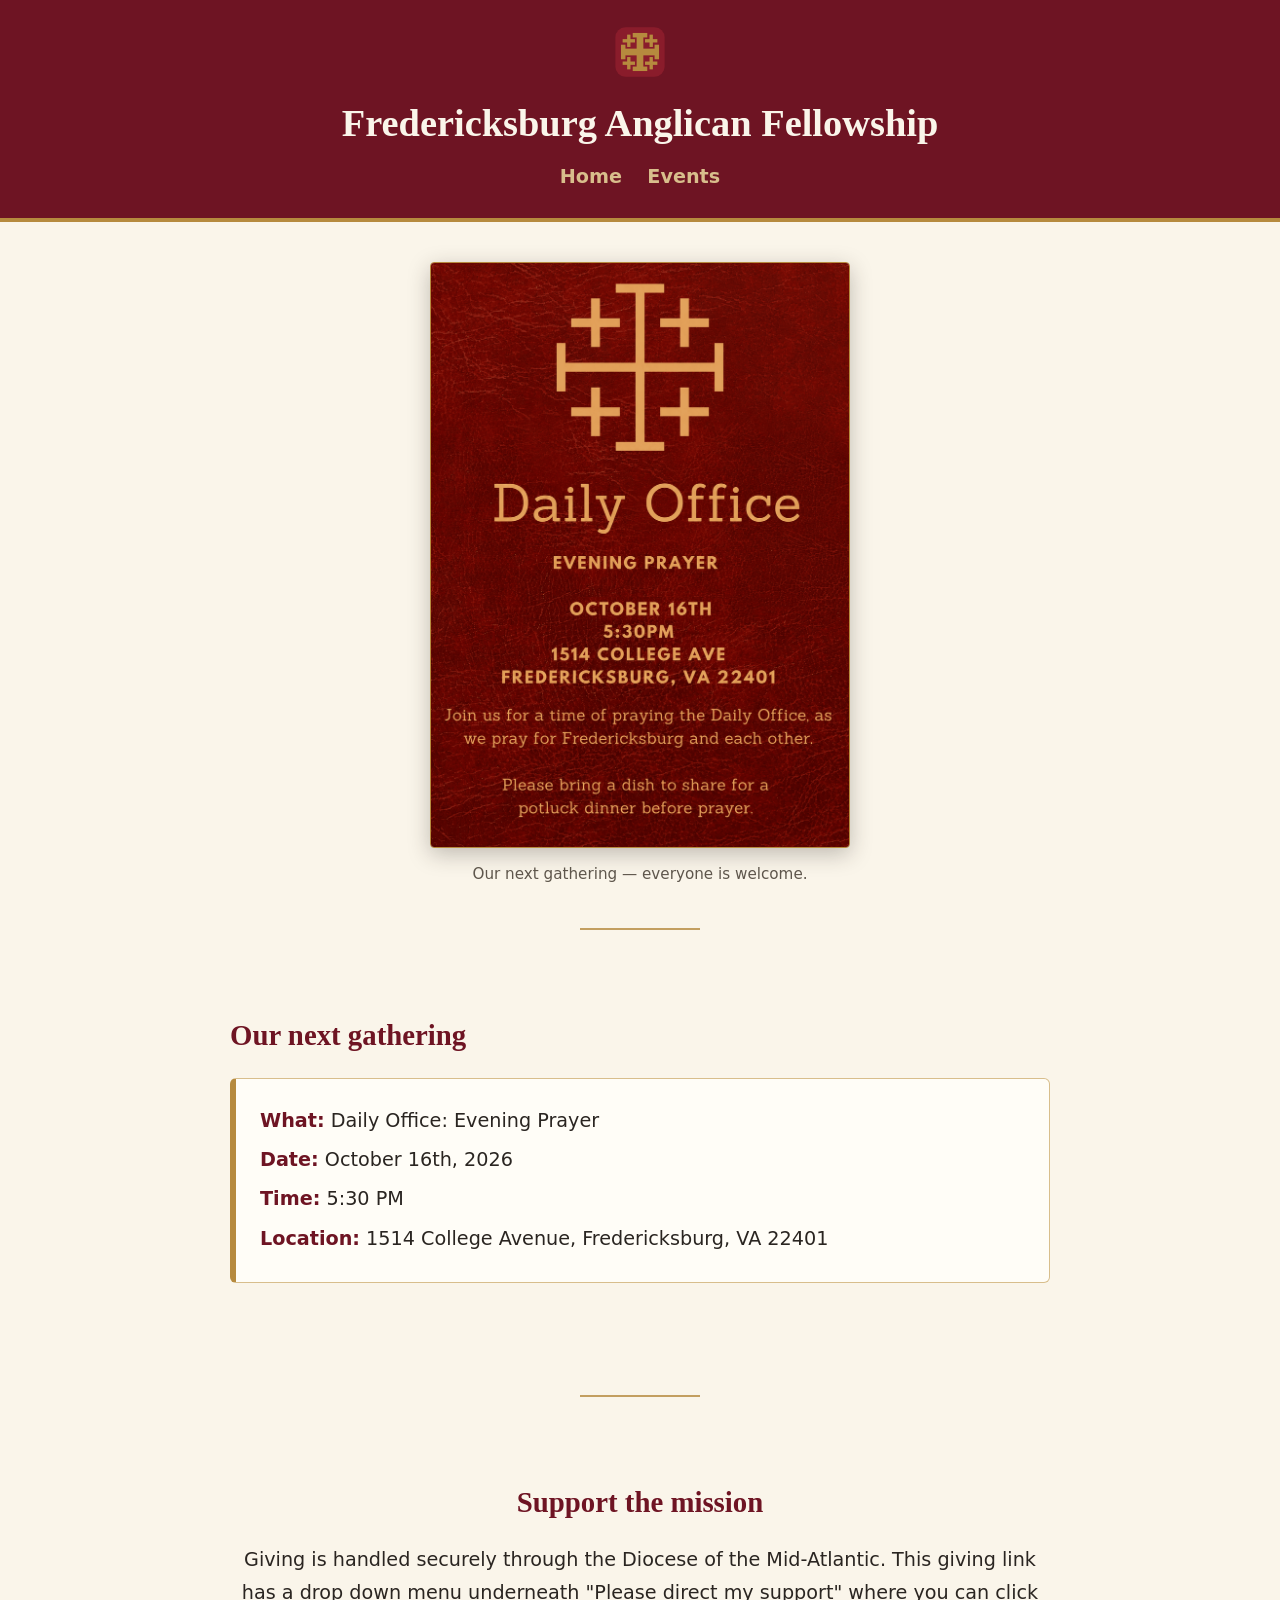
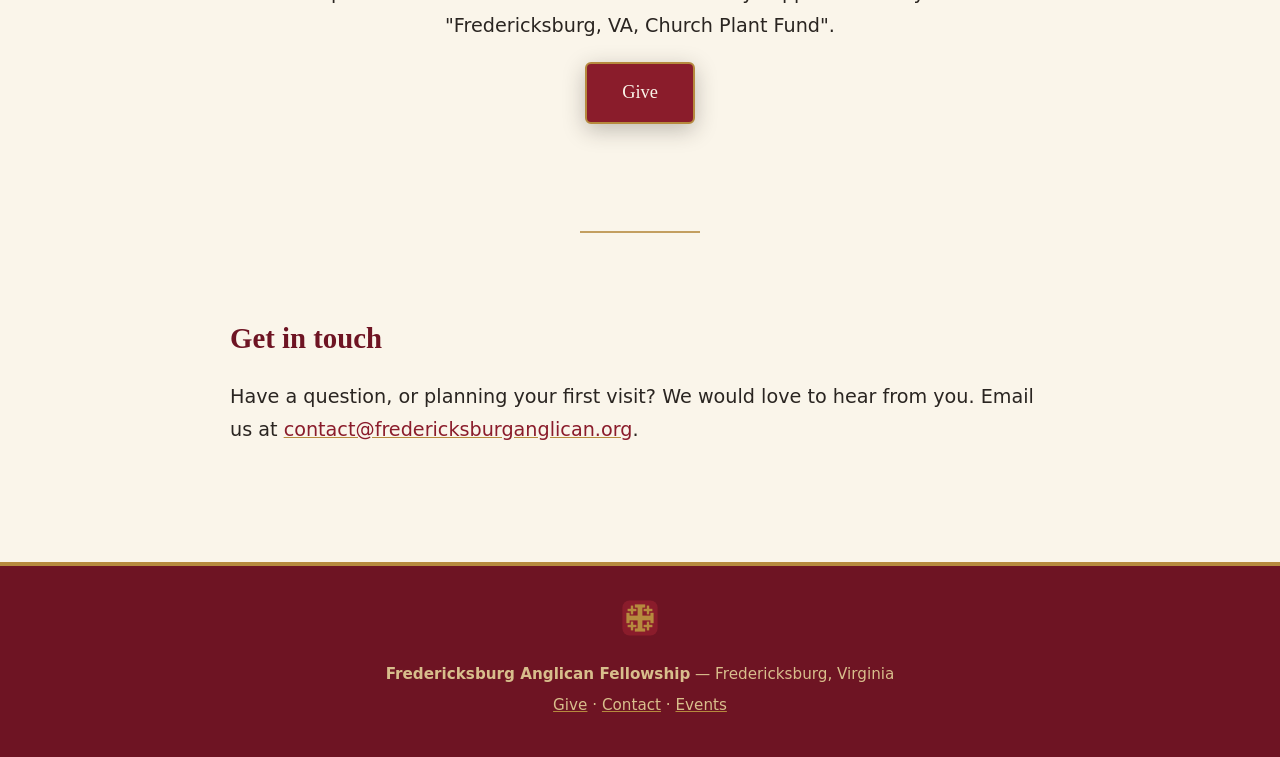
<file: index.html>
<!DOCTYPE html>
<!--
  index.html  -  the HOME / LANDING page of the church website.

  WELCOME, WEB DESIGNER-IN-TRAINING!  A few things worth knowing:
    * Anything between <!-​- and -​-> is a COMMENT. Comments are notes for humans;
      the browser ignores them. This whole page is heavily commented to help you
      learn. You can delete comments once you understand a section.
    * Text you should fill in is written in CAPITALS inside square brackets,
      like [CHURCH NAME], or ends in _HERE, like CONTACT_EMAIL_HERE. Search the file
      for those and replace them with your real details.
    * The <head> holds information ABOUT the page (title, SEO, icons). The <body>
      holds what people actually SEE.
-->
<html lang="en">
<head>
  <!-- Character set + mobile scaling. Always keep these two lines. -->
  <meta charset="UTF-8">
  <meta name="viewport" content="width=device-width, initial-scale=1.0">

  <!-- ===================================================================
       SEARCH ENGINE INFO (SEO)
       The <title> shows in the browser tab AND as the big blue link in Google
       results. The description is the grey summary text under that link.
       Both deliberately name the denomination and the town so people searching
       for a church in this area can find us.
       =================================================================== -->
  <title>Fredericksburg Anglican Fellowship | Anglican Church (ACNA) in Fredericksburg, VA</title>
  <meta name="description"
        content="Fredericksburg Anglican Fellowship is an lay-led group gathering monthly for prayer in the Anglican tradition. Join us for prayer and worship; all are welcome.">

  <!-- Tells search engines the "official" address of this page.
       Replace the domain with your real custom domain once it is set up. -->
  <link rel="canonical" href="https://fredericksburganglican.org/">

  <!-- ===================================================================
       FAVICON / APP ICONS  (the little Jerusalem Cross in the browser tab)
       =================================================================== -->
  <link rel="icon" href="favicon.svg" type="image/svg+xml">
  <link rel="icon" href="favicon.png" type="image/png" sizes="64x64">
  <link rel="apple-touch-icon" href="apple-touch-icon.png">

  <!-- ===================================================================
       OPEN GRAPH TAGS
       These control how the site looks when someone shares the link on
       Facebook, iMessage, WhatsApp, etc. We use the event image as the preview
       picture so shared links look warm and inviting.
       =================================================================== -->
  <meta property="og:type" content="website">
  <meta property="og:title" content="Fredericksburg Anglican Fellowship | Anglican Church (ACNA) in Fredericksburg, VA">
  
  <meta property="og:url" content="https://fredericksburganglican.org/">
  <meta name="twitter:card" content="summary_large_image">

  <!-- ===================================================================
       STRUCTURED DATA (Schema.org, in JSON-LD format)
       This is a machine-readable summary of who we are. Google reads it to show
       rich results (name, location, service times). Edit the values to match
       your church. It does not appear visibly on the page.
       =================================================================== -->
  <script type="application/ld+json">
  {
    "@context": "https://schema.org",
    "@type": "Church",
    "name": "Fredericksburg Anglican Fellowship",
    "url": "https://fredericksburganglican.org/",
    "description": "A lay-led group gathering monthly for prayer in the Anglican tradition",
    "image": "https://fredericksburganglican.org/images/next_event.png",
    "address": {
      "@type": "PostalAddress",
      "streetAddress": "[MEETING STREET ADDRESS]",
      "addressLocality": "Fredericksburg",
      "addressRegion": "VA",
      "postalCode": "[ZIP CODE]",
      "addressCountry": "US"
    },
    "email": "CONTACT_EMAIL_HERE",
    "areaServed": [
      "Fredericksburg, VA",
      "Spotsylvania, VA",
      "Stafford, VA",
      "Massaponax, VA"
    ],
    "sameAs": [
      "SOCIAL_MEDIA_URL_HERE"
    ]
  }
  </script>
  <!-- NOTE: The block above intentionally has no weekly service time, because
       your gatherings still vary from month to month. Once you settle into a regular
       weekly time, you can add an "openingHoursSpecification" (see the README).
       Do NOT put // or <!-​- comments INSIDE the JSON block above — JSON-LD must
       be pure JSON or search engines will ignore it. -->

  <!-- Link to our stylesheet (all the colors, fonts, and layout live there). -->
  <link rel="stylesheet" href="css/style.css">

  <!-- REMINDER: A free Google Business Profile (google.com/business) matters as
       much as this website for local "church near me" searches. Create one,
       verify your location, and add photos + service times. -->
</head>

<body>

  <!-- =====================================================================
       HEADER  -  the church name and a small Jerusalem Cross at the top.
       ===================================================================== -->
  <header class="site-header">
    <!-- The Jerusalem Cross is the church's symbol. alt="" (empty) because it is
         decorative here and the church name right below already says who we are. -->
    <img class="brand-cross" src="favicon.svg" alt="">
    <h1 class="church-name">Fredericksburg Anglican Fellowship</h1>
    

    <!-- Simple navigation. Add or remove links as your site grows. -->
    <nav class="site-nav" aria-label="Primary">
      <a href="index.html">Home</a>
      <a href="events.html">Events</a>
    </nav>
  </header>

  <!-- =====================================================================
       MAIN  -  the primary content of the page.
       ===================================================================== -->
  <main>

    <!-- HERO: welcome line + the upcoming event announcement image. -->
    <section class="hero container">
     
     

      <!--
        UPCOMING EVENT IMAGE  -  the most important image on the page.

        HOW UPDATES WORK: to announce a new event, you simply overwrite the file
        "images/next_event.png" with a new picture of the SAME name. You NEVER
        need to edit this HTML. The alt text below is intentionally generic
        ("evergreen") so it stays correct no matter which event image is showing.

        NOTE FOR SEO: the date/time/place in this image are baked in as PIXELS,
        so Google and screen readers cannot read them. That's fine for normal
        use. IF you ever want one specific event indexed by Google, you can
        OPTIONALLY add a JSON-LD "Event" block (see README) plus a line of real
        text below the image — but this is not required for routine updates.
      -->
      <img class="event-image"
           src="images/next_event.png"
           alt="Announcement for our next gathering; details in the image.">

      <p class="event-caption">Our next gathering — everyone is welcome.</p>
    </section>

    <hr class="divider">

    <!-- =====================================================================
         ⭐ OUR NEXT GATHERING  -  UPDATE THIS WHENEVER YOU POST A NEW EVENT ⭐

         This is the TEXT version of the announcement image. Whenever you swap in
         a new images/next_event.png, ALSO edit the four lines inside the card
         below so they match the new image.

         WHY BOTHER, when the image already shows all this?
         The date, time, and place inside the PNG are just coloured pixels —
         Google and AI assistants (ChatGPT, Perplexity, Claude, etc.) literally
         cannot read them. The lines below ARE readable by those tools, so this
         is what lets your next gathering appear in search results and AI answers.
         It is plain text between the > and < marks, so it is quick to edit and
         needs no special tools. (More on this in the README.)
         ===================================================================== -->
    <section class="section container" id="next">
      <h2>Our next gathering</h2>
      <div class="details-card">
        <!-- ↓↓↓ EDIT THESE FOUR LINES FOR EACH NEW EVENT ↓↓↓ -->
        <p><span class="label">What:</span> Daily Office: Evening Prayer</p>
        <p><span class="label">Date:</span> October 16th, 2026</p>
        <p><span class="label">Time:</span> 5:30 PM</p>
        <p><span class="label">Location:</span> 1514 College Avenue, Fredericksburg, VA 22401</p>

        <!-- ↑↑↑ EDIT THESE FOUR LINES FOR EACH NEW EVENT ↑↑↑ -->
      </div>
      
    </section>

    <hr class="divider">

    <!-- GIVE: the prominent call-to-action button linking to the diocese giving page. -->
    <section class="section container give-section">
      <h2>Support the mission</h2>
      <p>
        Giving is handled securely through the Diocese of the Mid-Atlantic. This giving link has a drop down menu underneath "Please direct my support" where you can click "Fredericksburg, VA, Church Plant Fund".
      </p>
      <!-- This is the diocese giving page (Qgiv). Update the href here if it ever changes. -->
      <p>
        <a class="button" href="https://secure.qgiv.com/for/dioceseofthemid-atlantic/">Give</a>
      </p>
    </section>

    <hr class="divider">

    <!-- CONTACT: a simple email link. Replace the placeholder address. -->
    <section class="section container" id="contact">
      <h2>Get in touch</h2>
      <p>
        Have a question, or planning your first visit? We would love to hear from
        you. Email us at
        <a href="mailto:contact@fredericksburganglican.org">contact@fredericksburganglican.org</a>.
      </p>
    </section>

  </main>

  <!-- =====================================================================
       FOOTER  -  church name, diocese link, and giving link again.
       ===================================================================== -->
  <footer class="site-footer">
    <img class="footer-cross" src="favicon.svg" alt="">
    <p><strong>Fredericksburg Anglican Fellowship</strong> — Fredericksburg, Virginia</p>
    
    <p>
      <a href="https://secure.qgiv.com/for/dioceseofthemid-atlantic/">Give</a> &middot;
      <a href="mailto:CONTACT_EMAIL_HERE">Contact</a> &middot;
      <a href="events.html">Events</a>
    </p>
    <!-- Optional: add social links here, e.g.
         <p><a href="SOCIAL_MEDIA_URL_HERE">Facebook</a></p> -->
  </footer>

</body>
</html>
</file>
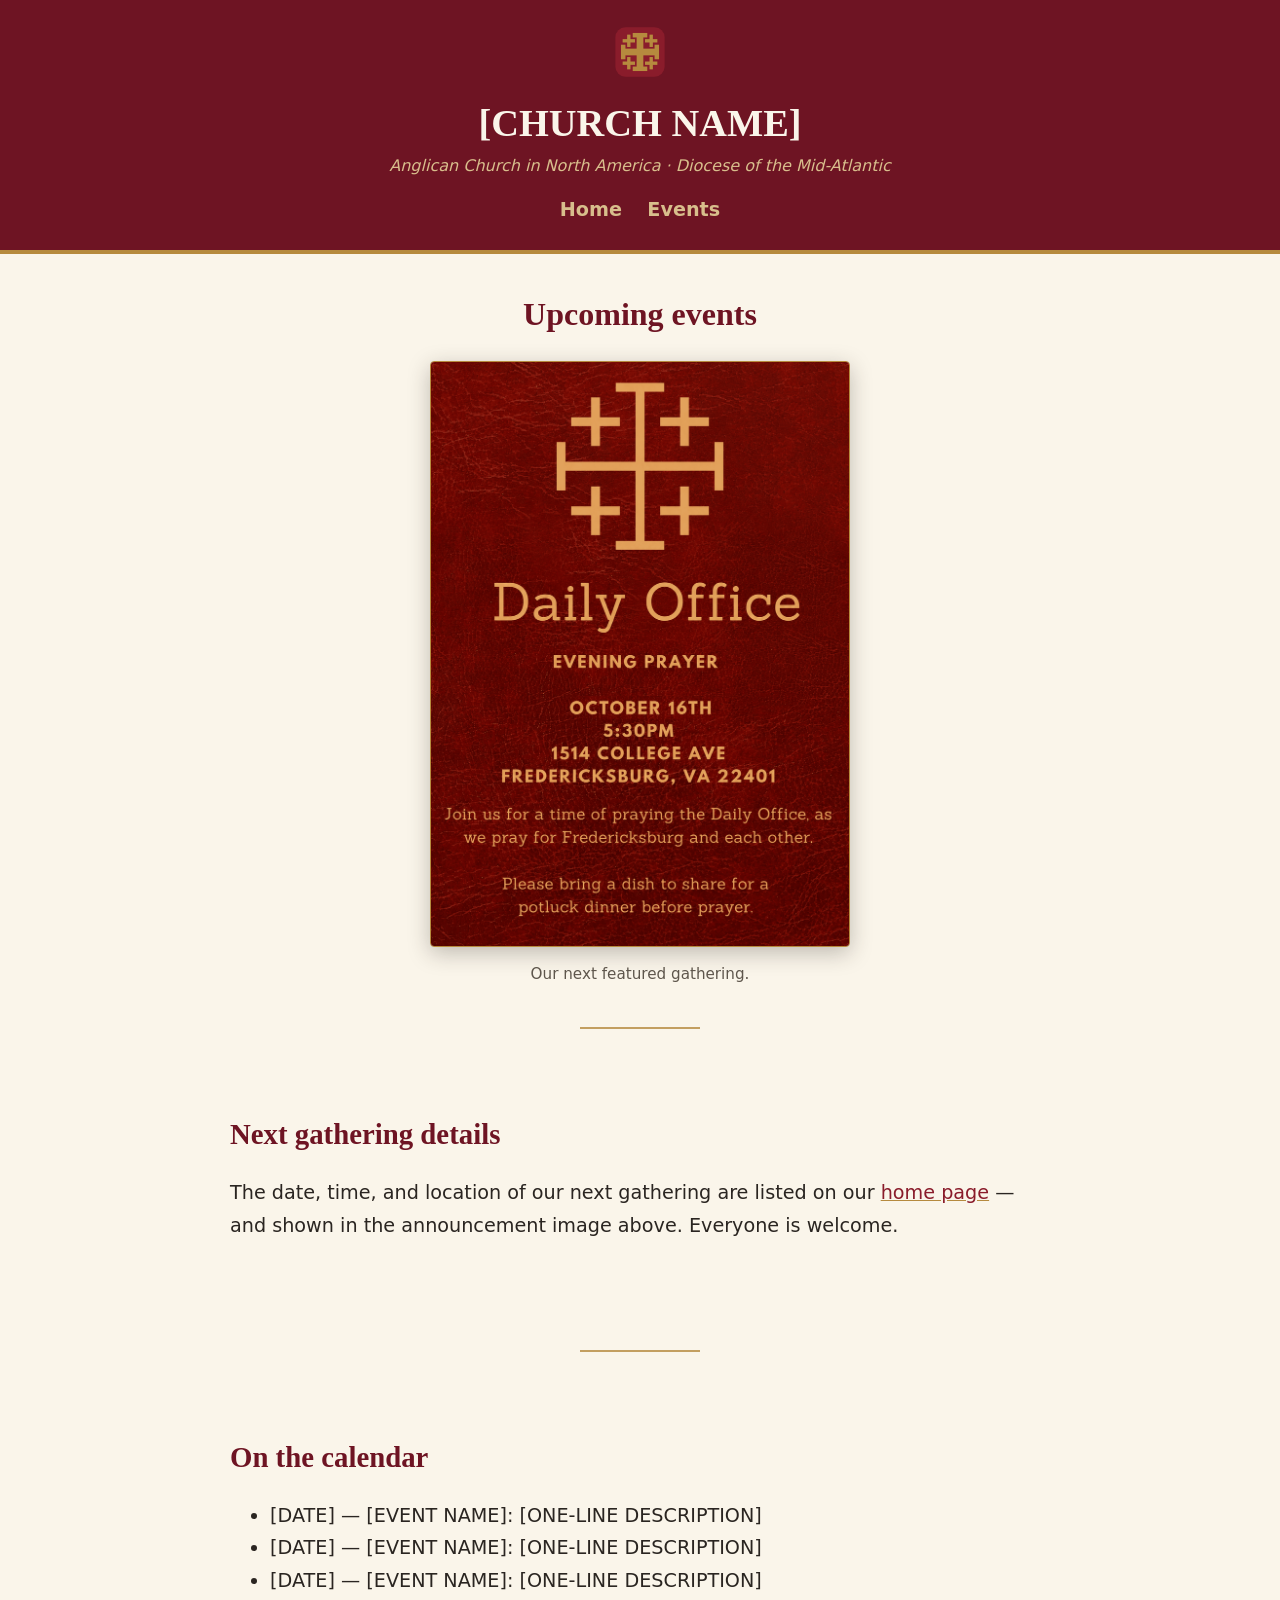
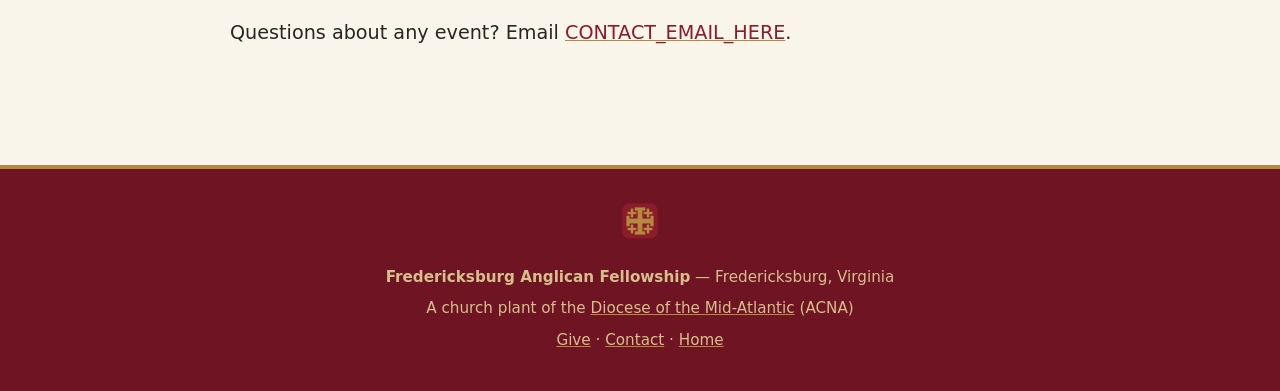
<file: events.html>
<!DOCTYPE html>
<!--
  events.html  -  an OPTIONAL second page listing upcoming events as real text.

  Two ways to use this page:
    1. Simplest: leave it mostly as-is. It shows the same announcement image and
       your regular weekly gathering time.
    2. Optional: type out specific upcoming events in the list below. Unlike the
       announcement image, text typed here CAN be read by Google and screen
       readers, which is helpful if you want a particular event to show up in
       search results.
-->
<html lang="en">
<head>
  <meta charset="UTF-8">
  <meta name="viewport" content="width=device-width, initial-scale=1.0">

  <title>Events | Fredericksburg Anglican Fellowship — Anglican Church (ACNA), Fredericksburg VA</title>
  <meta name="description"
        content="Upcoming events and weekly worship times for Fredericksburg Anglican Fellowship, an Anglican (ACNA) church plant in Fredericksburg, Virginia.">

  <link rel="canonical" href="https://fredericksburganglican.org/events.html">

  <!-- Favicon / app icons -->
  <link rel="icon" href="favicon.svg" type="image/svg+xml">
  <link rel="icon" href="favicon.png" type="image/png" sizes="64x64">
  <link rel="apple-touch-icon" href="apple-touch-icon.png">

  <!-- Open Graph (share preview) -->
  <meta property="og:type" content="website">
  <meta property="og:title" content="Events | Fredericksburg Anglican Fellowship, Fredericksburg VA">
  <meta property="og:description" content="Upcoming events and weekly worship times.">
  <meta property="og:image" content="https://fredericksburganglican.org/images/next_event.png">
  <meta property="og:url" content="https://fredericksburganglican.org/events.html">
  <meta name="twitter:card" content="summary_large_image">

  <link rel="stylesheet" href="css/style.css">
</head>

<body>

  <header class="site-header">
    <img class="brand-cross" src="favicon.svg" alt="">
    <h1 class="church-name">[CHURCH NAME]</h1>
    <p class="tagline">Anglican Church in North America &middot; Diocese of the Mid-Atlantic</p>
    <nav class="site-nav" aria-label="Primary">
      <a href="index.html">Home</a>
      <a href="events.html">Events</a>
    </nav>
  </header>

  <main>

    <!-- The same announcement image (fixed path). Updating next_event.png
         updates it here too, automatically. -->
    <section class="hero container">
      <h2>Upcoming events</h2>
      <img class="event-image"
           src="images/next_event.png"
           alt="Announcement for our next gathering; details in the image.">
      <p class="event-caption">Our next featured gathering.</p>
    </section>

    <hr class="divider">

    <!-- NEXT GATHERING: to avoid editing the same details in two places, the
         readable date / time / location lives ONLY on the home page. This page
         shows the announcement image above and links to the home page for the
         text details, so you only ever update ONE text block per event. -->
    <section class="section container">
      <h2>Next gathering details</h2>
      <p>
        The date, time, and location of our next gathering are listed on our
        <a href="index.html#next">home page</a> — and shown in the announcement
        image above. Everyone is welcome.
      </p>
    </section>

    <hr class="divider">

    <!-- OPTIONAL hand-typed event list. Once your schedule becomes more regular,
         you can list several upcoming events here as real text (which search
         engines and AI assistants can read). Copy a <li> line to add another
         event, or delete this whole section if you only want the image above. -->
    <section class="section container">
      <h2>On the calendar</h2>
      <ul>
        <li>[DATE] — [EVENT NAME]: [ONE-LINE DESCRIPTION]</li>
        <li>[DATE] — [EVENT NAME]: [ONE-LINE DESCRIPTION]</li>
        <li>[DATE] — [EVENT NAME]: [ONE-LINE DESCRIPTION]</li>
      </ul>
      <p>
        Questions about any event? Email
        <a href="mailto:CONTACT_EMAIL_HERE">CONTACT_EMAIL_HERE</a>.
      </p>
    </section>

  </main>

  <footer class="site-footer">
    <img class="footer-cross" src="favicon.svg" alt="">
    <p><strong>Fredericksburg Anglican Fellowship</strong> — Fredericksburg, Virginia</p>
    <p>A church plant of the
      <a href="https://anglicandoma.org">Diocese of the Mid-Atlantic</a>
      (ACNA)</p>
    <p>
      <a href="https://secure.qgiv.com/for/dioceseofthemid-atlantic/">Give</a> &middot;
      <a href="mailto:CONTACT_EMAIL_HERE">Contact</a> &middot;
      <a href="index.html">Home</a>
    </p>
  </footer>

</body>
</html>
</file>
<file: css/style.css>
/* =========================================================================
   style.css  -  all the visual styling for the church website.

   HOW TO READ THIS FILE (for someone learning web design):
   - CSS is a list of "rules". Each rule has a SELECTOR (what to style) and a
     block of PROPERTIES in { } (how to style it).
   - The ":root" block at the very top defines COLOR + FONT variables once, so
     you can change the whole site's look by editing a single value here.
   - This file is written "mobile-first": the default rules are for small phone
     screens, and the "@media (min-width...)" block near the bottom adds a few
     tweaks for wider tablet/desktop screens.
   ========================================================================= */


/* -------------------------------------------------------------------------
   1. BRAND VARIABLES  -  change these to re-theme the whole site.
   ------------------------------------------------------------------------- */
:root {
  /* Colors (hex codes). These match the red-and-gold announcement image. */
  --oxblood:    #6E1423;  /* deep burgundy / liturgical red  (header, footer) */
  --deep-red:   #8A1C2B;  /* slightly brighter red           (links, accents) */
  --gold:       #B68A3E;  /* antique gold                    (dividers, cross) */
  --light-gold: #D8BE8C;  /* warm tan / light gold           (soft highlights) */
  --cream:      #FAF5EA;  /* ivory page background */
  --charcoal:   #2A2521;  /* near-black body text */
  --muted:      #5E564C;  /* softer brown-grey for secondary text */

  /* Fonts. We use fonts already installed on almost every device, so the site
     is fast and needs no downloads. Headings use a classic serif; body text
     uses a clean sans-serif. (The README explains how to swap in web fonts.) */
  --font-heading: Georgia, "Times New Roman", "Times", serif;
  --font-body: system-ui, -apple-system, "Segoe UI", Roboto, Helvetica, Arial, sans-serif;

  /* A reusable soft shadow for framing the event image. */
  --frame-shadow: 0 6px 22px rgba(42, 37, 33, 0.28);
}


/* -------------------------------------------------------------------------
   2. BASELINE  -  sensible defaults for the whole page.
   ------------------------------------------------------------------------- */

/* box-sizing: border-box makes width math predictable (padding is included). */
*,
*::before,
*::after {
  box-sizing: border-box;
}

body {
  margin: 0;
  font-family: var(--font-body);
  font-size: 1.125rem;          /* ~18px: comfortable, readable body text */
  line-height: 1.7;             /* generous spacing between lines */
  color: var(--charcoal);
  background-color: var(--cream);
}

/* Images never overflow their container and keep their aspect ratio. */
img {
  max-width: 100%;
  height: auto;
}

/* Headings use the serif face and the deep red brand color. */
h1, h2, h3 {
  font-family: var(--font-heading);
  color: var(--oxblood);
  line-height: 1.25;
  margin-top: 0;
}

/* Links: deep red, underline appears on hover/focus for a tidy look. */
a {
  color: var(--deep-red);
  text-decoration: underline;
  text-decoration-color: var(--gold);
}
a:hover,
a:focus {
  color: var(--oxblood);
}

/* Keyboard users must always SEE which element is focused (accessibility). */
a:focus-visible,
.button:focus-visible {
  outline: 3px solid var(--gold);
  outline-offset: 2px;
}


/* -------------------------------------------------------------------------
   3. LAYOUT HELPERS
   ------------------------------------------------------------------------- */

/* ".container" centers content and limits how wide it can get on big screens
   so lines of text never become uncomfortably long to read. */
.container {
  width: 100%;
  max-width: 820px;       /* comfortable reading width */
  margin: 0 auto;         /* center horizontally */
  padding: 0 1.25rem;     /* breathing room on the left/right on phones */
}

/* A thin decorative gold divider used between sections. */
.divider {
  border: none;
  border-top: 2px solid var(--gold);
  max-width: 120px;
  margin: 2.5rem auto;    /* space above/below, and centered */
  opacity: 0.8;
}

/* Vertical spacing for the main content sections. */
.section {
  padding: 2.5rem 0;
}


/* -------------------------------------------------------------------------
   4. HEADER  (site title bar)
   ------------------------------------------------------------------------- */
.site-header {
  background-color: var(--oxblood);
  color: var(--cream);
  text-align: center;
  padding: 1.5rem 1rem;
  border-bottom: 4px solid var(--gold);   /* gold accent line under the header */
}

/* The small Jerusalem Cross image sitting above the church name. */
.site-header .brand-cross {
  width: 56px;
  height: 56px;
  margin-bottom: 0.5rem;
}

.site-header .church-name {
  color: var(--cream);         /* override the default red heading color here */
  margin: 0;
  font-size: 1.9rem;
}

.site-header .tagline {
  margin: 0.35rem 0 0;
  color: var(--light-gold);
  font-style: italic;
  font-size: 1rem;
}

/* Simple top navigation (Home / Events). */
.site-nav {
  margin-top: 0.9rem;
}
.site-nav a {
  color: var(--light-gold);
  text-decoration: none;
  margin: 0 0.6rem;
  font-weight: 600;
}
.site-nav a:hover,
.site-nav a:focus {
  color: var(--cream);
  text-decoration: underline;
}


/* -------------------------------------------------------------------------
   5. HERO  +  EVENT ANNOUNCEMENT IMAGE
   ------------------------------------------------------------------------- */
.hero {
  text-align: center;
  padding-top: 2.5rem;
}
.hero h2 {
  font-size: 1.6rem;
}
.hero .intro {
  color: var(--muted);
  max-width: 44ch;         /* keep the intro line short and readable */
  margin: 0 auto 1.75rem;
}

/* The event announcement image is a TALL 5:7 PORTRAIT graphic.
   We constrain BOTH its width and its height so that:
     - on desktop it is a sensible ~420px wide (never a huge full-bleed banner),
     - on a phone it always fits on screen (max-height caps it to the viewport).
   Setting width/height to "auto" lets the browser scale the picture to fit
   inside those limits while keeping its original proportions. */
.event-image {
  display: block;
  margin: 0 auto;                 /* center it horizontally */
  width: auto;
  height: auto;
  max-width: min(420px, 100%);    /* cap width; shrink on narrow phones */
  max-height: 80vh;               /* never taller than 80% of the screen */
  border: 1px solid var(--gold);  /* subtle gold frame */
  border-radius: 4px;
  box-shadow: var(--frame-shadow);/* soft shadow lifts it off the page */
  background-color: #fff;
}

/* A tiny caption under the announcement image. */
.event-caption {
  margin-top: 0.9rem;
  font-size: 0.95rem;
  color: var(--muted);
}


/* -------------------------------------------------------------------------
   6. INFO CARDS  (welcome, gathering times, "what is Anglican?")
   ------------------------------------------------------------------------- */

/* The "gathering" details get a soft card with a gold left border so the
   day / time / location stand out as the most practical information. */
.details-card {
  background-color: #fffdf7;                 /* a hair lighter than the page */
  border: 1px solid var(--light-gold);
  border-left: 6px solid var(--gold);        /* strong gold accent edge */
  border-radius: 6px;
  padding: 1.25rem 1.5rem;
  margin: 1.5rem auto;
}
.details-card p {
  margin: 0.4rem 0;
}
.details-card .label {
  font-weight: 700;
  color: var(--oxblood);
}


/* -------------------------------------------------------------------------
   7. GIVE BUTTON  (the prominent call to action)
   ------------------------------------------------------------------------- */
.give-section {
  text-align: center;
}

/* ".button" is a reusable button style. The giving button uses the deep red
   fill so it is the boldest, most obvious action on the page. */
.button {
  display: inline-block;
  background-color: var(--deep-red);
  color: var(--cream);
  font-family: var(--font-heading);
  font-size: 1.15rem;
  text-decoration: none;
  padding: 0.85rem 2.2rem;
  border-radius: 6px;
  border: 2px solid var(--gold);
  box-shadow: var(--frame-shadow);
}
.button:hover,
.button:focus {
  background-color: var(--oxblood);
  color: #fff;
}


/* -------------------------------------------------------------------------
   8. FOOTER
   ------------------------------------------------------------------------- */
.site-footer {
  background-color: var(--oxblood);
  color: var(--light-gold);
  text-align: center;
  padding: 2rem 1rem;
  margin-top: 3rem;
  border-top: 4px solid var(--gold);
}
.site-footer a {
  color: var(--light-gold);
}
.site-footer a:hover,
.site-footer a:focus {
  color: #fff;
}
.site-footer .footer-cross {
  width: 40px;
  height: 40px;
  margin-bottom: 0.5rem;
}
.site-footer p {
  margin: 0.35rem 0;
  font-size: 0.95rem;
}


/* -------------------------------------------------------------------------
   9. WIDER SCREENS  (tablet / desktop tweaks)
   Everything above is designed for phones first. These rules only apply once
   the screen is at least 600px wide, gently scaling a few things up.
   ------------------------------------------------------------------------- */
@media (min-width: 600px) {
  body {
    font-size: 1.2rem;
  }
  .site-header .church-name {
    font-size: 2.4rem;
  }
  .hero h2 {
    font-size: 2rem;
  }
  .section {
    padding: 3rem 0;
  }
}


/* -------------------------------------------------------------------------
   10. REDUCED MOTION  -  respect visitors who prefer less animation.
   (There is almost no motion on this site, but this is good practice.)
   ------------------------------------------------------------------------- */
@media (prefers-reduced-motion: reduce) {
  * {
    scroll-behavior: auto !important;
    transition: none !important;
  }
}
</file>
